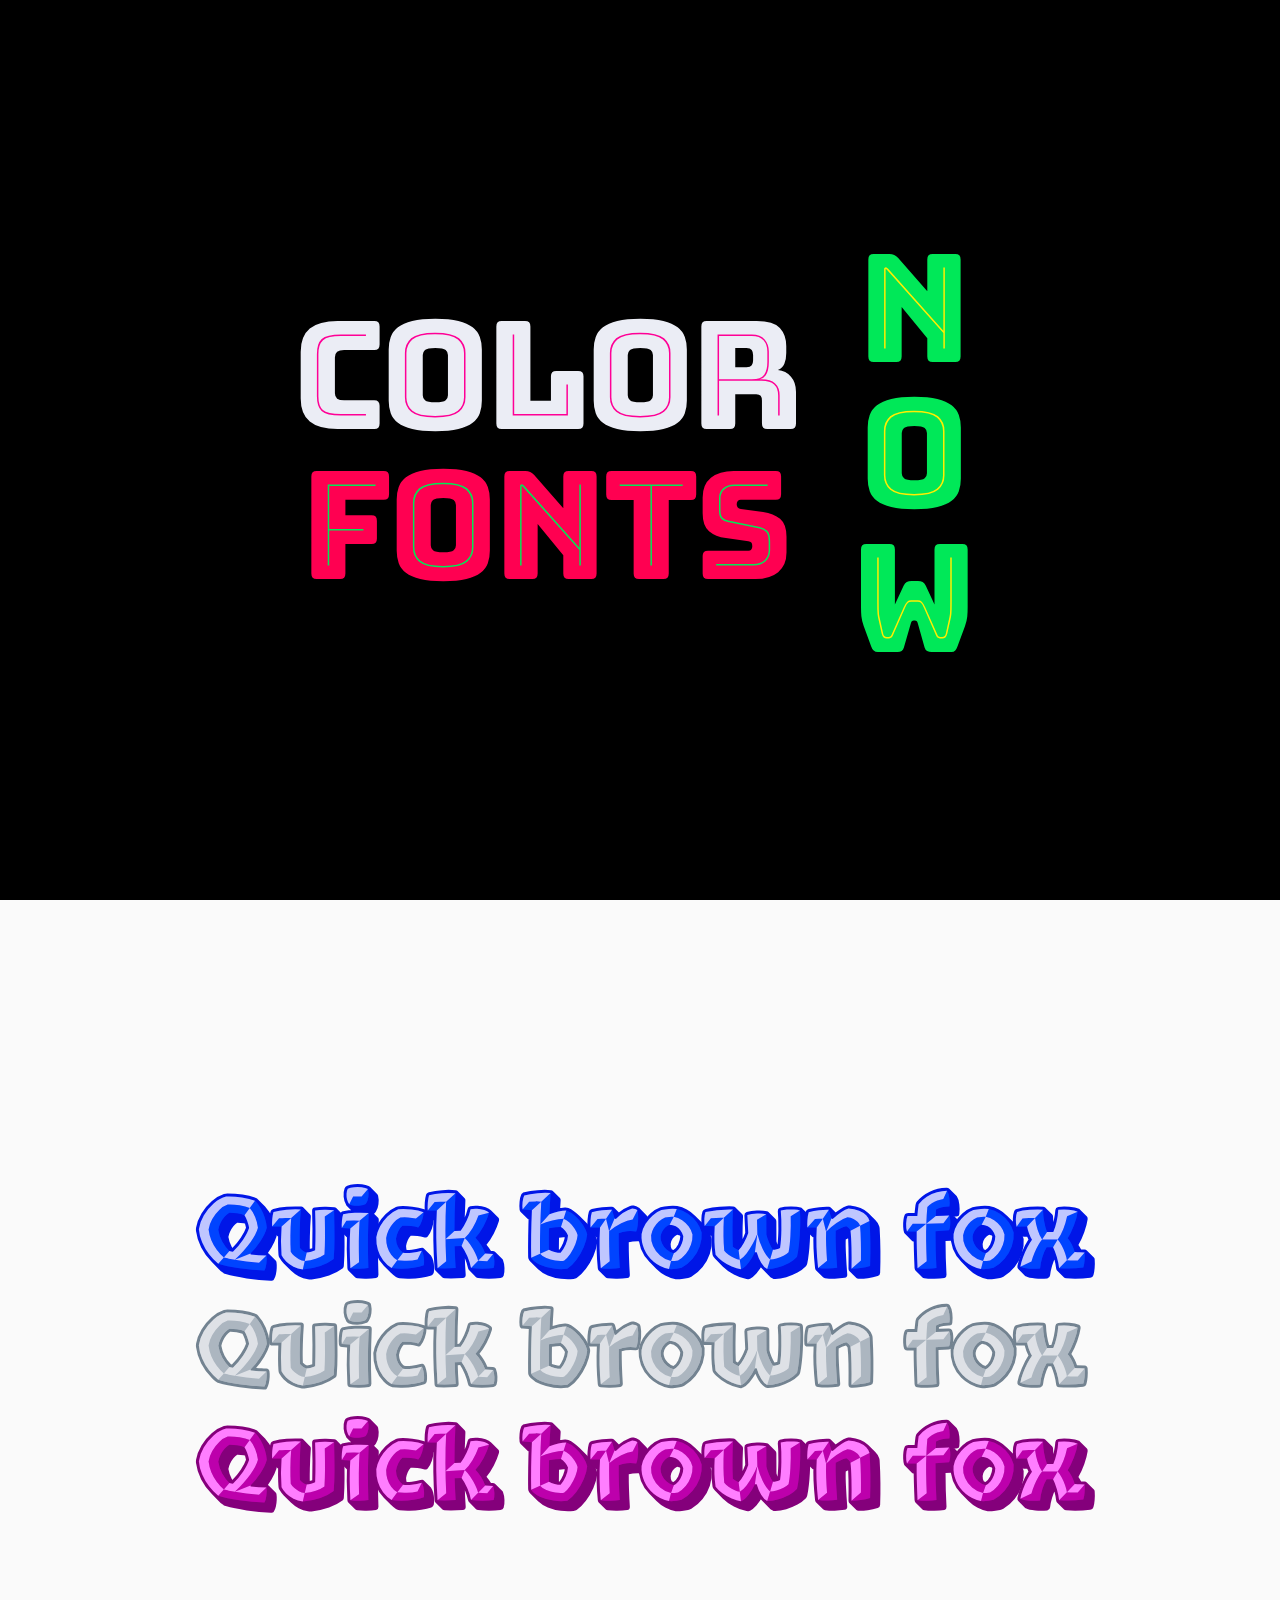
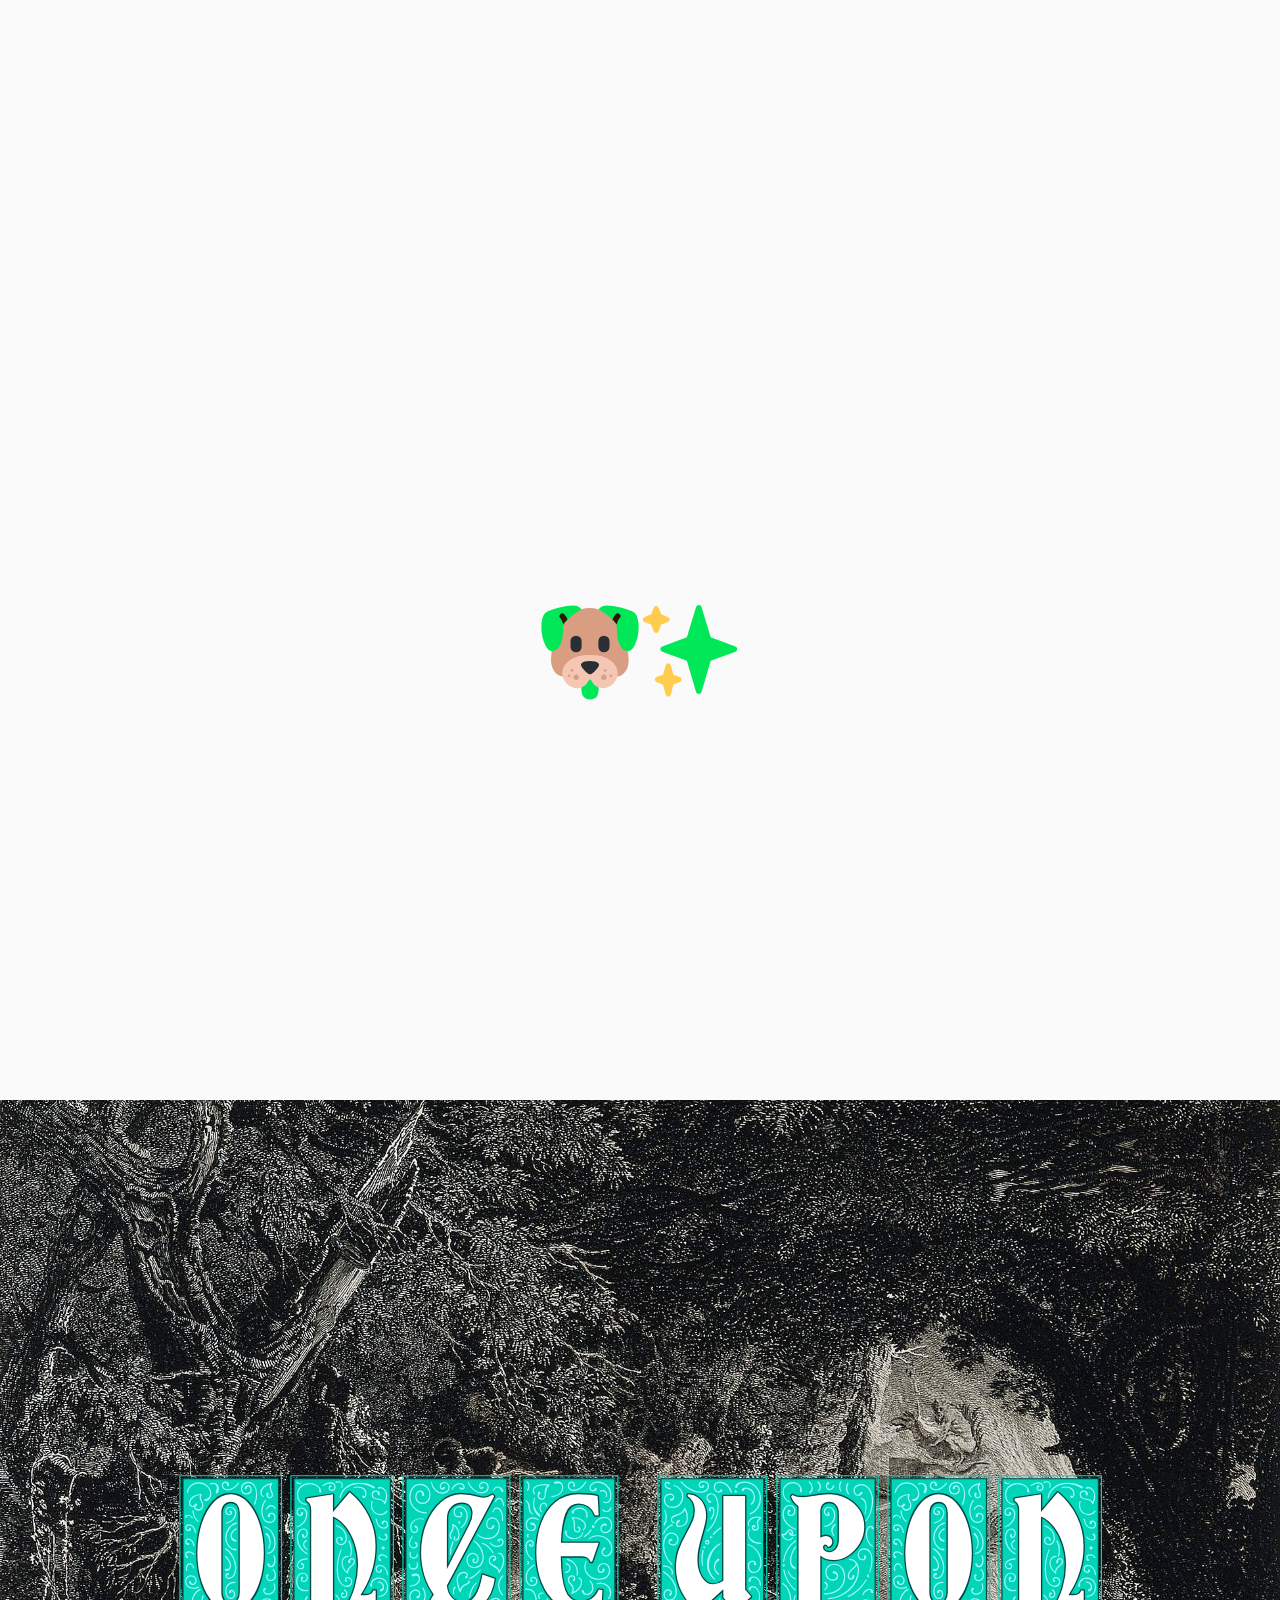
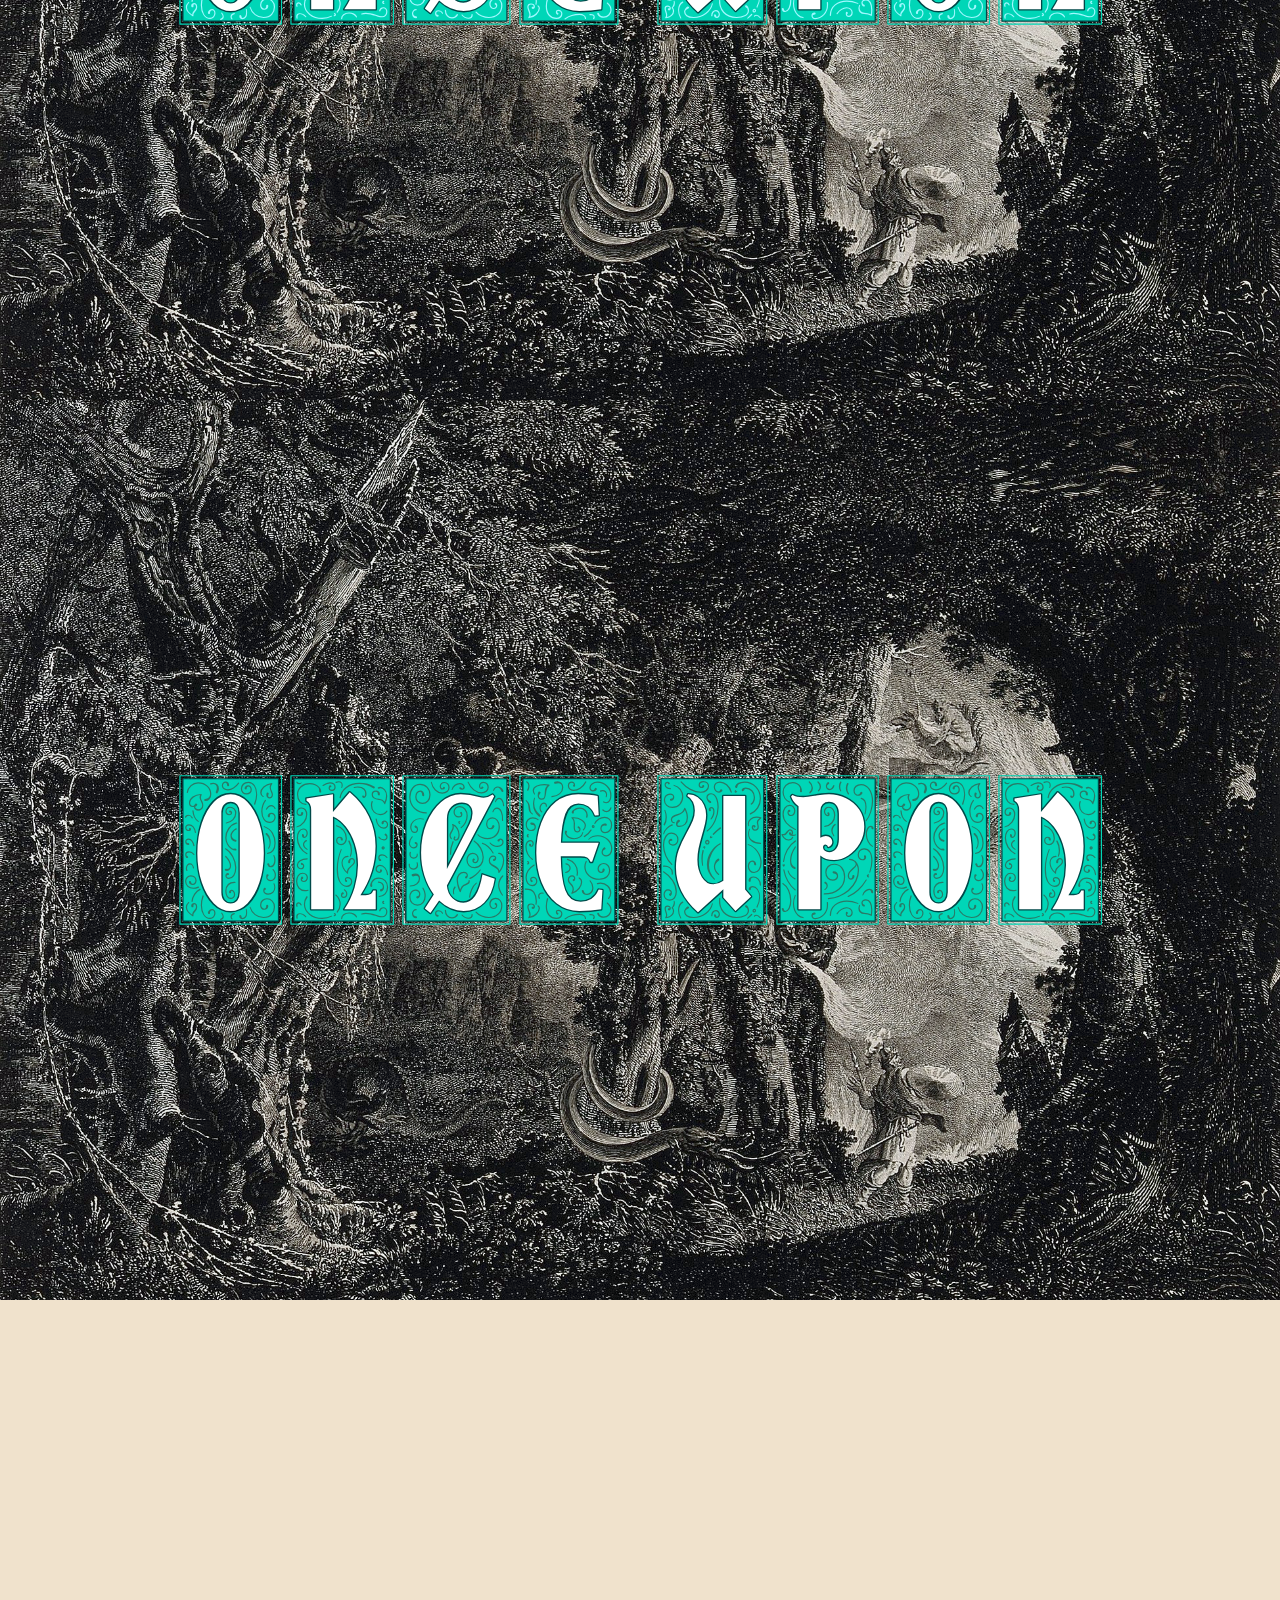
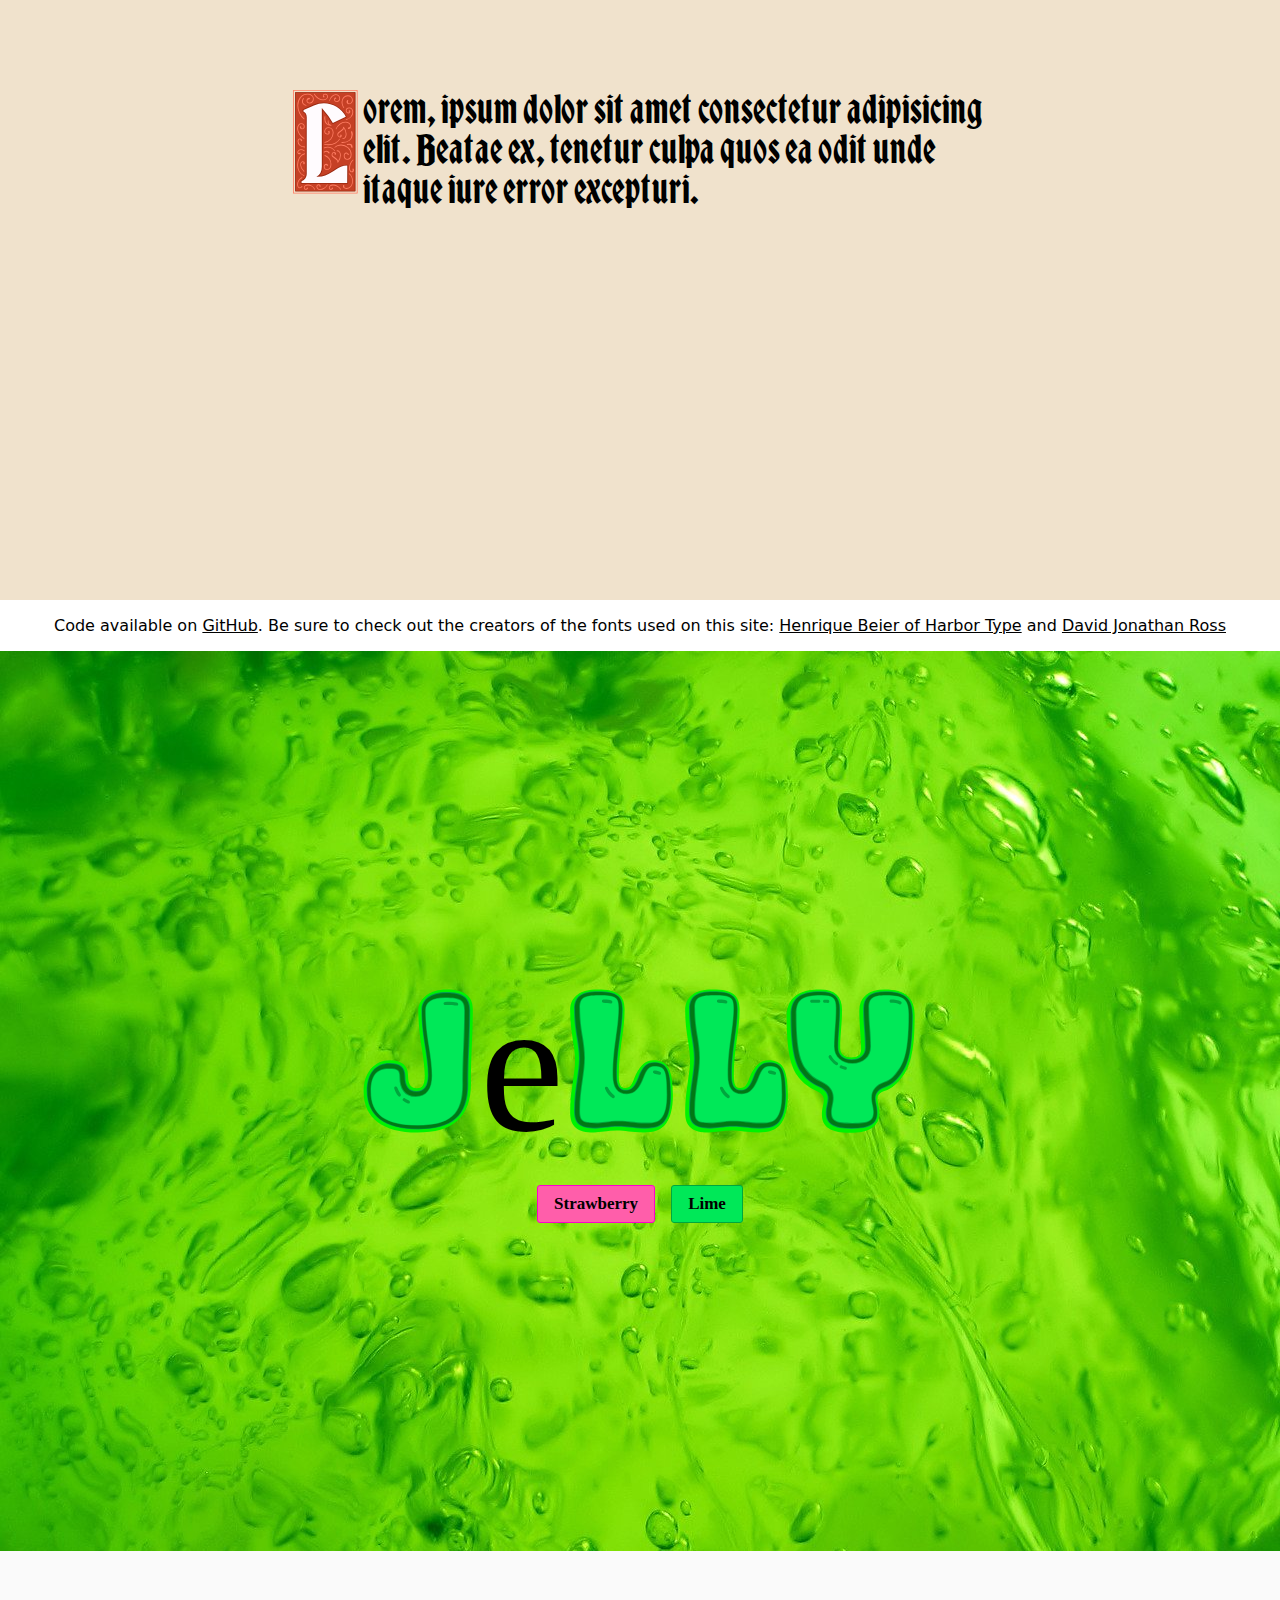
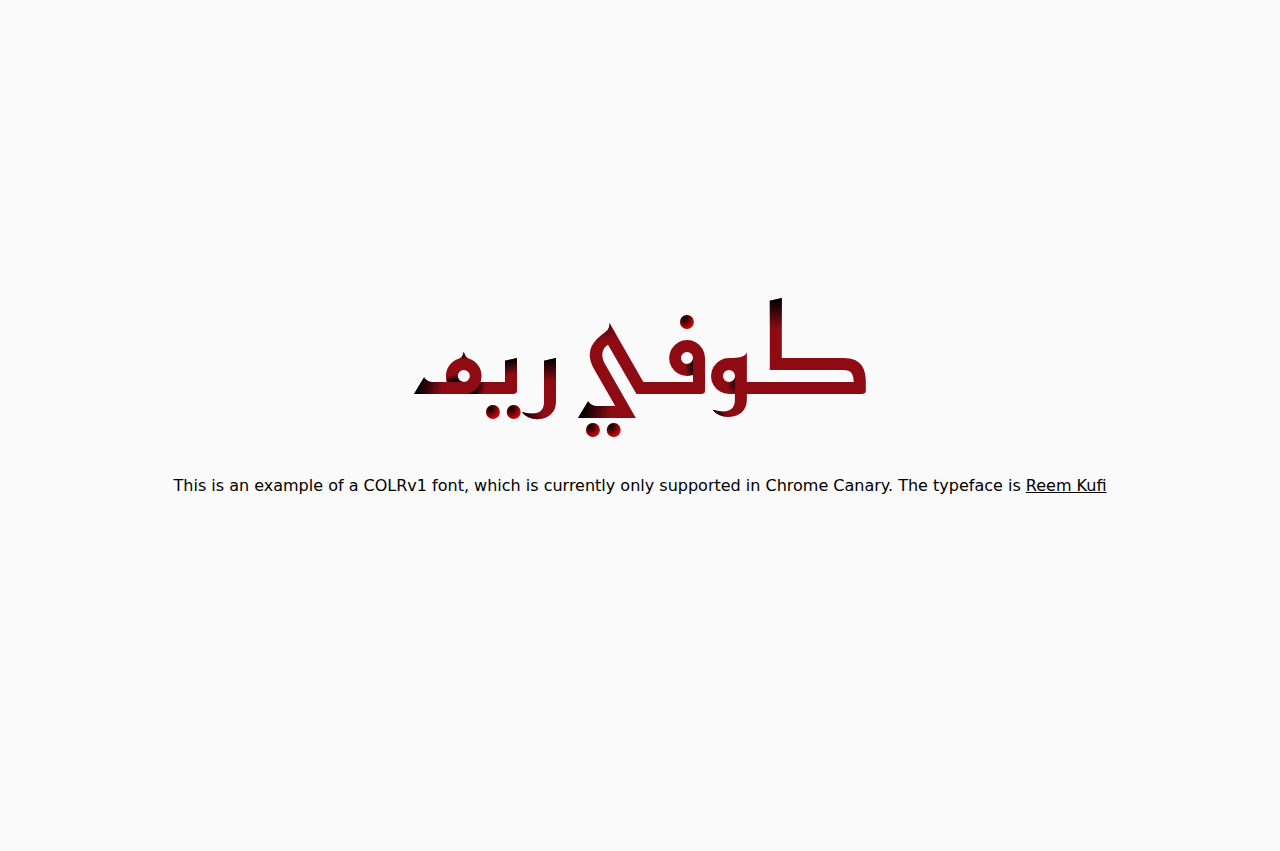
<file: index.html>
<!DOCTYPE html>
<html lang="en">
<head>
    <meta charset="UTF-8">
    <meta http-equiv="X-UA-Compatible" content="IE=edge">
    <meta name="viewport" content="width=device-width, initial-scale=1.0">
    <title>Font Palette Color Font Demo</title>

<meta name="twitter:card" content="summary" />
<meta name="twitter:site" content="@hypeddev" />
<meta name="twitter:creator" content="@hypeddev" />
<meta property="og:url" content="https://color-font-palette.pages.dev" />
<meta property="og:title" content="Color Font Palette Demo" />
<meta property="og:description" content="A demo of the CSS color-palette property" />
<meta property="og:image" content="https://color-font-palette.pages.dev/colorfont.png" />

<link rel="stylesheet" href="styles.css">
</head>
<body>
   <div class="grid">
    <div> <h2 class="color purple-palette">Color</h2>
        <h2 class="color red-palette">Fonts</h2>
    </div>
        <h2 class="color lab-palette upright">NOW</h2>
   </div>

   <div class="container">
    
    <h2 class="rocher">Quick brown fox</h2>
    <h2 class="rocher grays">Quick brown fox</h2>
    <h2 class="rocher pinks">Quick brown fox</h2>
   </div>

   <div class="container">
       <h2 class="emoji">🐶✨</h2>
   </div>

   <div style="background-color: #f0e2cc; background-image: url('enchanted.jpg'); background-size: cover; background-position: center;" class="container">
    <h2 class="bradley">Once upon</h2>
</div>

<div style="background-image: url('enchanted.jpg'); background-size: cover; background-position: center;" class="container">
    <h2 class="bradley seafoam-remix">Once upon</h2>
</div>

<div class="container" style="background-color: #f0e2cc;">
   <div style="max-width: 700px;">
    <h2 class="bradley-non-color">Lorem, ipsum dolor sit amet consectetur adipisicing elit. Beatae ex, tenetur culpa quos ea odit unde itaque iure error excepturi.</h2>
   </div>
</div>

   <!-- <div style="background-color: rgb(230,230,230);" class="container">
    <h2 class="noto">🏞️</h2>
</div> -->


    <p style="text-align: center;">Code available on <a href="https://github.com/o-t-w/color-font-palette">GitHub</a>. Be sure to check out the creators of the fonts used on this site: <a href="https://www.harbortype.com/fonts/rocher-color/">Henrique Beier of Harbor Type</a> and <a href="https://djr.com/font-of-the-month-club">David Jonathan Ross</a> </p>

<div style="background-image: url(green-jelly.jpeg);" class="container jellyContainer lime">
    <h2 class="jel">Jelly</h2>

   <div class="buttons">
    <button class="strawberry-btn">Strawberry</button>
    <button class="lime-btn">Lime</button>
   </div>
</div>

 <div class="container">
        <h2 class="reem">كوفي ريم</h2>

    <p style="margin-top: 48px;">This is an example of a COLRv1 font, which is currently only supported in Chrome Canary. The typeface is <a href="https://github.com/aliftype/reem-kufi">Reem Kufi</a></p>
    </div>

    <script>
        const strawberryBtn = document.querySelector('.strawberry-btn');
        const limeBtn = document.querySelector('.lime-btn');
        const jellyContainer = document.querySelector('.jellyContainer');
        strawberryBtn.addEventListener('click', function() {
            jellyContainer.classList.remove('lime');
            jellyContainer.classList.add('strawberry');
        });
        limeBtn.addEventListener('click', function() {
            jellyContainer.classList.remove('strawberry');
            jellyContainer.classList.add('lime');
        });
    </script>
</body>
</html>
</file>
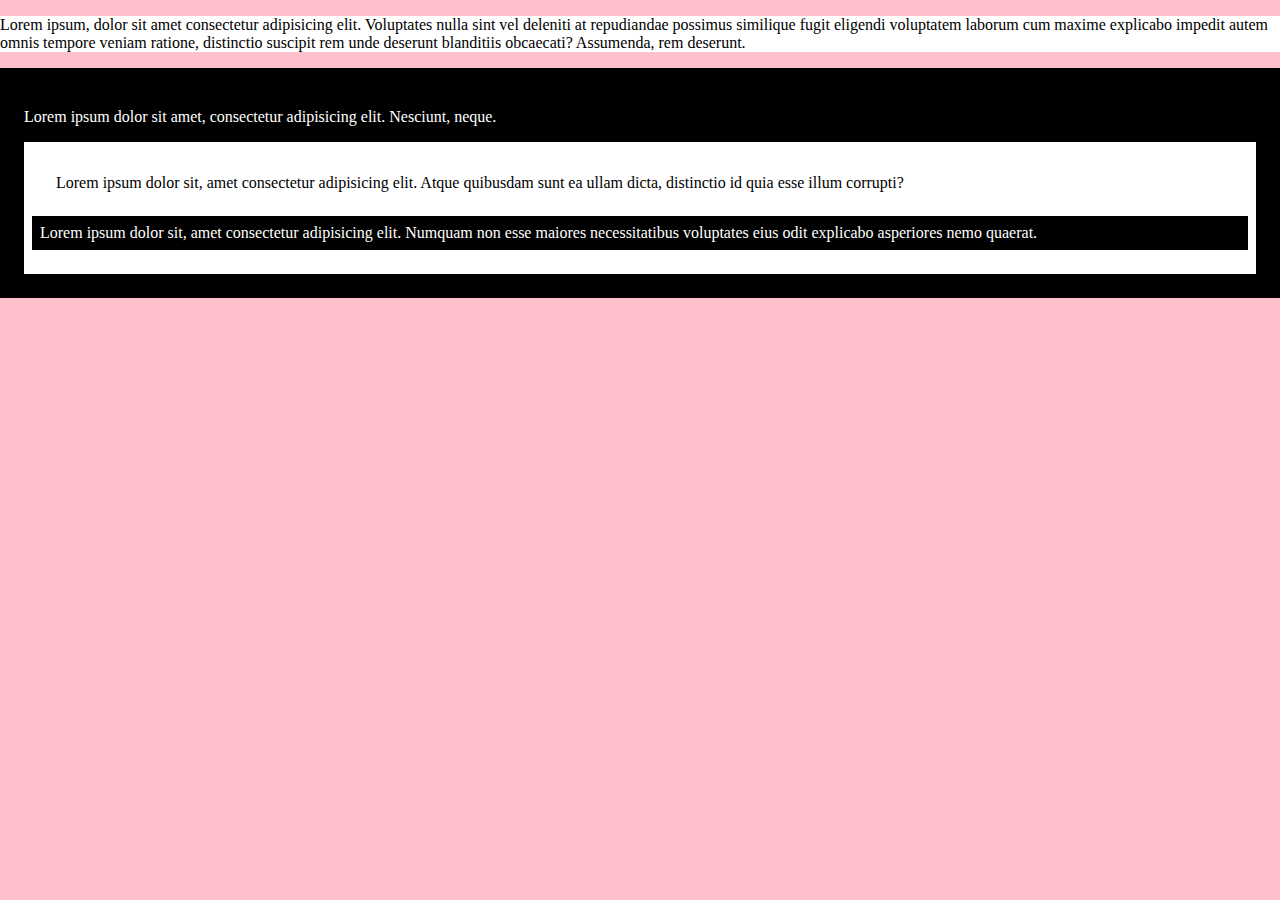
<file: themes.html>
<!DOCTYPE html>
<html lang="en">
<head>
    <meta charset="UTF-8">
    <meta http-equiv="X-UA-Compatible" content="IE=edge">
    <meta name="viewport" content="width=device-width, initial-scale=1.0">
    <title>Document</title>

    <style>
        body {
            background-color: pink;
            margin: 0;
        }
        * {
    color: var(--text-color);
}

.light, .dark {
    background-color:var(--background-color);
}

@font-palette-values --Contextual {
    font-family: bungee;
    base-palette: 0;
    override-colors:
        0 var(--text-color),
        1 var(--background-color);
}

.light {
   color: black;
    --background-color: white;
}

.dark {
    color: white;
    --background-color: black;
}
    </style>
</head>
<body>
    <div class="light">
        <p>Lorem ipsum, dolor sit amet consectetur adipisicing elit. Voluptates nulla sint vel deleniti at repudiandae possimus similique fugit eligendi voluptatem laborum cum maxime explicabo impedit autem omnis tempore veniam ratione, distinctio suscipit rem unde deserunt blanditiis obcaecati? Assumenda, rem deserunt.</p>
    </div>

    <div style="padding: 24px;" class="dark">
        <p>Lorem ipsum dolor sit amet, consectetur adipisicing elit. Nesciunt, neque.</p>

       <div style="padding: 8px;" class="light">
        <p style="margin: 24px;" >Lorem ipsum dolor sit, amet consectetur adipisicing elit. Atque quibusdam sunt ea ullam dicta, distinctio id quia esse illum corrupti?</p>

        <p style="padding: 8px;" class="dark">Lorem ipsum dolor sit, amet consectetur adipisicing elit. Numquam non esse maiores necessitatibus voluptates eius odit explicabo asperiores nemo quaerat.</p>
       </div>
    </div>
</body>
</html>
</file>
<file: styles.css>
@font-face {
    font-family: 'color';
    src: url('NewFont-Regular.woff2') format('woff2');
  }
  
  @font-face {
      font-family: 'bungee';
      src: url('BungeeColor-Regular_colr.ttf')  format('truetype');
  }
  
  @font-face {
      font-family: 'Rocher';
      src: url('RocherColorGX.woff2') format('woff2-variations');
  }

  @font-face {
    font-family: 'niklaas';
    src: url('NiklaasTest-COLRWhiteSmooth.otf') format('opentype');
}
  
  @font-palette-values --Red {
      font-family: Rocher;
      base-palette: 0;
      override-colors:
          0 lch(56% 132 17),
          1 lch(76% 132 159.026),
          2 lch(76% 132 159.026),
          3 lch(93% 132 94);
  }
  
  @font-palette-values --Blues {
      font-family: Rocher;
      base-palette: 0;
      override-colors:
          0 lch(16% 132 293),
          1 lch(24% 132 293),
          2 lch(39% 132 293),
          3 lch(90% 132 293);
  }
  
      .rocher {
          font-family: Rocher;
         font-palette: --Red;
         font-palette: --Blues;
         font-size: 100px;
         color: #316ea3;
      }
  
      @font-palette-values --TransitionFrom {
      font-family: bungee;
      base-palette: 0;
      override-colors:
          0 black,
          1 #74F87B;
  }
  
          @font-palette-values --Red {
      font-family: bungee;
      base-palette: 0;
      override-colors:
          0 lch(56% 132 17),
          1 lch(76% 132 159.026);
  }
  
  @font-palette-values --Lab {
      font-family: bungee;
      base-palette: 0;
      override-colors:
          0 lch(76% 132 159.026),
          1 lch(93% 132 94);
  }
  
  @font-palette-values --Purple {
      font-family: bungee;
      base-palette: 0;
      override-colors:
          0 rgb(92% 93% 96%),
          1 lch(59% 132 0);
  }
  
  body {
      font-family: ui-rounded, system-ui, sans-serif;
      margin: 0;
  }
  
  a, a:visited {
      color: black;
  }
  
  .color {
      font-family: 'bungee';
      font-size: 150px;
      letter-spacing: -5px;
      margin-block: 0;
      text-align: center;
    
  }
  
  .purple-palette {
      font-palette: --Purple;
  }
  
  .red-palette {
    font-palette: --Red;
  }
  
  .lab-palette {
    font-palette: --Lab;
  }
  
  .upright {
      writing-mode: vertical-rl;
       text-orientation: upright;
  }
  
  
  
  .grid {
      display: grid;
      grid-template-columns: max-content max-content;
      justify-content: center;
      align-items: center;
      justify-content: center;
      min-height: 100vh;;
      column-gap: 42px;
      background-color: black;
      color: white;
  }
  
  h2 {
      line-height: 1;
  }
  
  .container {
      min-height: 100vh;
      display: flex;
      gap: 16px;
      flex-direction: column;
      justify-content: center;
      align-items: center;
      background-color: rgb(250,250,250);
  }
  
  h2 {
      margin: 0;
  }
  
  @font-face {
      font-family: 'noto';
      src: url('noto-glyf_colr_1.ttf') format('truetype');
      font-style: normal;
      font-weight: 400;
  }
  
  .noto {
      font-family: 'noto';
      font-size: 120px;
  }
  
  @font-face {
      font-family: 'twemoji';
      src: url('TwemojiMozilla.ttf')  format('truetype');
  }
  
  @font-palette-values --Emoji {
      font-family: twemoji;
      base-palette: 0;
      override-colors:
      0 lch(76% 132 159),
      1 lch(76% 132 159),
      2 lch(76% 132 159),
      3 lch(76% 132 159),
      4 lch(76% 132 159),
      5 lch(76% 132 159),
      6 lch(76% 132 159),
      7 lch(76% 132 159),
      8 lch(76% 132 159),
      9 lch(76% 132 159),
      10 lch(76% 132 159);
  }
  
  .emoji {
      font-family: 'twemoji';
      font-size: 100px;
      font-palette: --Emoji;
  }
  
  @font-palette-values --Pinks {
      font-family: Rocher;
      base-palette: 0;
      override-colors:
      0 lch(12% 132 332),
      1 lch(19% 132 332),
      2 lch(30% 132 332),
      3 lch(93% 132 324);
  }
  
  .pinks {
      font-palette: --Pinks;
  }
  
  @font-face {
      font-family: 'reem';
      src: url('ReemKufiInk-Regular.ttf') format('truetype');
  }
  
  @font-palette-values --Cats {
      font-family: Catmoji;
      base-palette: 0;
      override-colors:
      0 lch(76% 132 159),
      1 lch(76% 132 159),
      2 lch(76% 132 159),
      3 lch(76% 132 159),
      4 lch(76% 132 159),
      5 lch(76% 132 159),
      6 lch(76% 132 159),
      7 lch(76% 132 159),
      8 lch(76% 132 159),
      9 lch(76% 132 159),
      10 lch(76% 132 159);
  }
  
  @font-face {
      font-family: 'Catmoji';
      src: url('Catmoji2.ttf') format('truetype');
  }
  
  .catmoji {
      font-family: 'Catmoji';
      font-size: 100px;
      font-palette: --Cats;
  }
  
  @font-face {
      font-family: 'Mibster';
      src: url('GimmeMibsterTEST-Color.otf') format('opentype-variations');
  }
  
  @font-palette-values --Multi {
      font-family: Mibster;
      base-palette: 0;
      override-colors:
      0 lch(12% 132 332),
      1 lch(19% 132 332),
      2 lch(30% 132 332),
      3 lch(93% 132 324);
  }
  
  @font-palette-values --Grays {
      font-family: Rocher;
      base-palette: 0;
      override-colors: 
      0 #738391,
      1 #ACB6C0,
      2 #ACB6C0,
      3 #DEE1E6;
  }
  
  .grays {
      font-palette: --Grays;
      font-variation-settings: "BVEL" 100, "SHDW" 0;
  }
  
  .mibster {
      font-family: 'Mibster';
      font-size: 50px;
      font-palette: --Multi;
  }
  
  /* @font-palette-values --Reem {
      font-family: reem;
      base-palette: 0;
      override-colors:
          0 lch(56% 132 17),
          1 lch(76% 132 159.026);
  } */
  
  .reem {
      font-family: 'reem';
      font-size: 120px;
      /* font-palette: --Reem; */
  }
  
  @property --color {
      syntax: '<color>';
      initial-value: rgb(0,0,0);
      inherits: false;
  }
  
  :root {
      --color: lch(100% 132 332);
      --color: rgb(0,0,0);
  }
  
  @keyframes changeColor {
      0% {
         --color: rgb(0,0,0);
      }
      100% {
          --color: rgb(255,255,255);
      }
  }
  
  .animate-bg {
      background-color: var(--color);
      animation: changeColor 5s alternate infinite;
  }

  h1, h2, h3, h4, h5 {
      font-weight: normal;
  }

  @font-face {
    font-family: 'Jel';
    src: url('SugarshopJellTRAILV01-PinkCOLR.otf') format('opentype-variations');
}

@font-palette-values --Strawberry {
    font-family: Jel;
    base-palette: 0;
    override-colors: 
        0 lch(88% 132 353),
        1 lch(88% 132 353),
        2 lch(88% 132 353),
        3 lch(68% 74 360),
        4 lch(68% 74 360),
        5 lch(64% 132 349),
        6 lch(64% 132 349),
        7 lch(64% 132 349),
        8 lch(64% 132 349),
        9 lch(64% 132 349),
        10 lch(64% 132 349),
        11 lch(68% 74 360),
        12 lch(64% 132 349);
}

@font-palette-values --Lime {
    font-family: Jel;
    base-palette: 0;
    override-colors: 
        0 lch(81% 132 145),
        1 lch(81% 132 145),
        2 lch(81% 132 145),
        3 lch(81% 132 145),
        4 lch(56% 82 159),
        5 lch(40% 82 159),
        6 lch(40% 102 159),
        7 lch(40% 102 159),
        8 lch(40% 102 159),
        9 lch(40% 102 159),
        10 lch(56% 102 159),
        11 lch(76% 132 159),
        12 lch(56% 102 159);
}

.jel {
    font-family: 'Jel';
    font-size: 190px;
}

.lime .jel {
    font-palette: --Lime;
}

.strawberry {
    background-blend-mode: difference;
}

.strawberry .jel {
    font-palette: --Strawberry;
}

.buttons {
    display: flex;
    gap: 16px;
}

button {
    font-size: 17px;
    font-family: ui-rounded;
    padding: 8px 16px;
    font-weight: 550;
    border-radius: 3px;
}

.lime-btn {
    background-color: lch(76% 132 159);
    border: solid 1px lch(56% 102 159);
}

.strawberry-btn {
    background-color: lch(68% 74 360);
    border: solid 1px lch(64% 132 349);
}

@font-face {
    src: url('BradleyInitialsDJR-Regular.woff2') format("woff2");
    font-family: "Bradley";
}

@font-palette-values --Seafoam {
    base-palette: 5;
    font-family: Bradley;
}

.bradley {
    font-family: 'Bradley';
    font-size: 150px;
    font-palette: --Seafoam;
}

@font-palette-values --SeafoamRemix {
    base-palette: 5;
    font-family: Bradley;
    override-colors:
        2 hsl(166deg 50% 32%);
}

.seafoam-remix {
    font-palette: --SeafoamRemix;
}

@font-face {
    font-family: 'Bradleynoncolor';
    src: url('BradleyDJRVariable-VF.woff2') format('woff2-variations');
}

.bradley-non-color {
    font-family: 'Bradleynoncolor';
    font-size: 40px;
}

.bradley-non-color::first-letter {
    font-family: 'Bradley';
    font-size: 104px;
    float: left;
    margin-right: 2px;
}
</file>
